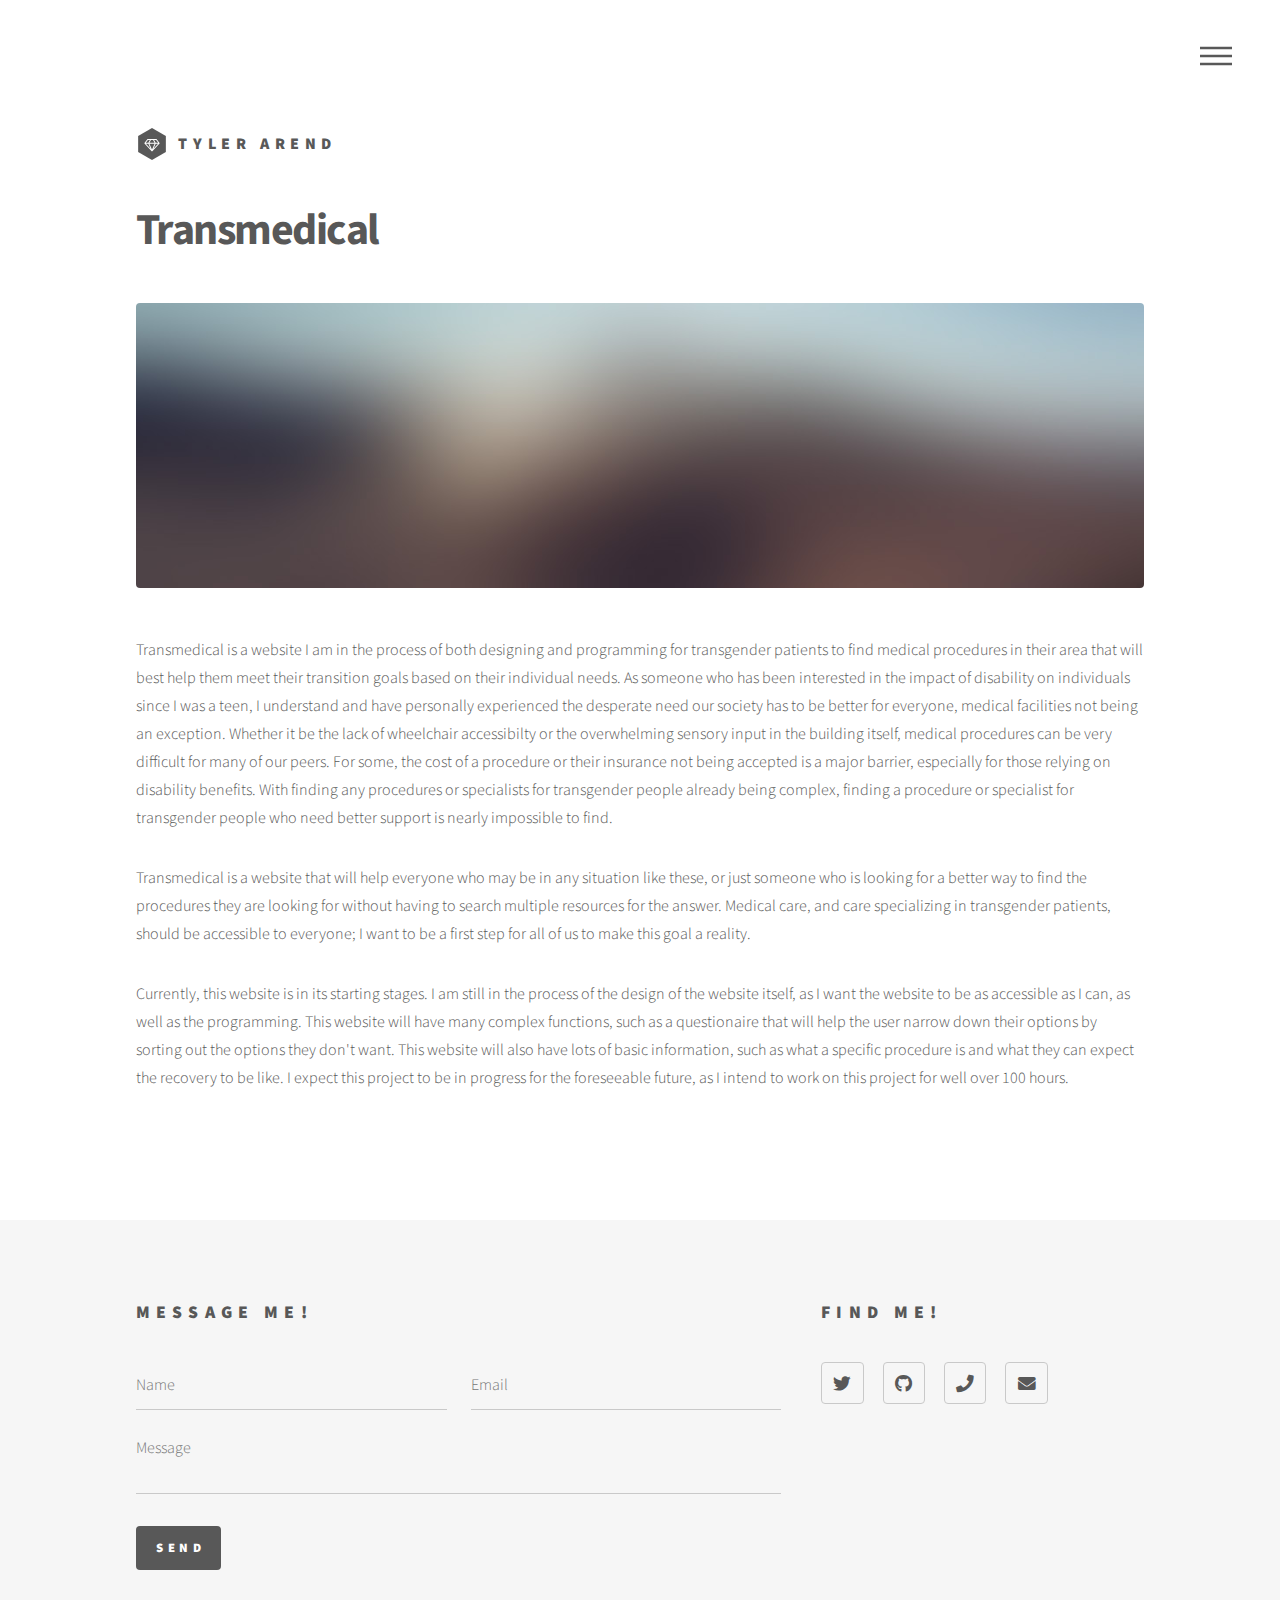
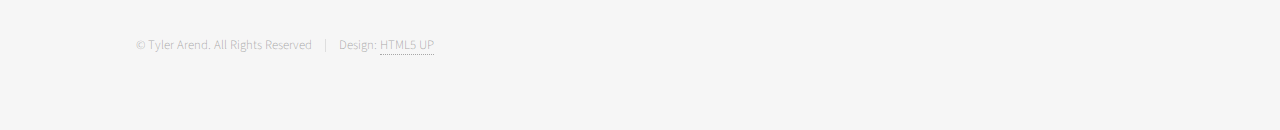
<file: transmedical.html>
<!DOCTYPE HTML>
<!--
	Phantom by HTML5 UP
	html5up.net | @ajlkn
	Free for personal and commercial use under the CCA 3.0 license (html5up.net/license)
-->
<html>
	<head>
		<title>Transmedical</title>
		<meta charset="utf-8" />
		<meta name="viewport" content="width=device-width, initial-scale=1, user-scalable=no" />
		<link rel="stylesheet" href="assets/css/main.css" />
		<noscript><link rel="stylesheet" href="assets/css/noscript.css" /></noscript>
	</head>
	<body class="is-preload">
		<!-- Wrapper -->
			<div id="wrapper">

				<!-- Header -->
					<header id="header">
						<div class="inner">

							<!-- Logo -->
								<a href="index.html" class="logo">
									<span class="symbol"><img src="images/logo.svg" alt="" /></span><span class="title">Tyler Arend</span>
								</a>

							<!-- Nav -->
								<nav>
									<ul>
										<li><a href="#menu">Menu</a></li>
									</ul>
								</nav>

						</div>
					</header>

				<!-- Menu -->
				<nav id="menu">
					<h2>Menu</h2>
					<ul>
						<li><a href="index.html">Home</a></li>
						<li><a href="transmedical.html">Transmedical</a></li>
						<li><a href="stricken.html">Stricken</a></li>
						<li><a href="x">Consequat dolor</a></li>
					</ul>
				</nav>

				<!-- Main -->
					<div id="main">
						<div class="inner">
							<h1>Transmedical</h1>
							<span class="image main"><img src="images/pic13.jpg" alt=""></span>
							<p>Transmedical is a website I am in the process of both designing and programming for transgender patients to find medical procedures in their area that will best help them meet their transition goals based on their individual needs. As someone who has been interested in the impact of disability on individuals since I was a teen, I understand and have personally experienced the desperate need our society has to be better for everyone, medical facilities not being an exception. Whether it be the lack of wheelchair accessibilty or the overwhelming sensory input in the building itself, medical procedures can be very difficult for many of our peers. For some, the cost of a procedure or their insurance not being accepted is a major barrier, especially for those relying on disability benefits. With finding any procedures or specialists for transgender people already being complex, finding a procedure or specialist for transgender people who need better support is nearly impossible to find.</p>

							<p>Transmedical is a website that will help everyone who may be in any situation like these, or just someone who is looking for a better way to find the procedures they are looking for without having to search multiple resources for the answer. Medical care, and care specializing in transgender patients, should be accessible to everyone; I want to be a first step for all of us to make this goal a reality.</p>

							<p>Currently, this website is in its starting stages. I am still in the process of the design of the website itself, as I want the website to be as accessible as I can, as well as the programming. This website will have many complex functions, such as a questionaire that will help the user narrow down their options by sorting out the options they don't want. This website will also have lots of basic information, such as what a specific procedure is and what they can expect the recovery to be like. I expect this project to be in progress for the foreseeable future, as I intend to work on this project for well over 100 hours.</p>
						</div>
					</div>

				<!-- Footer -->
				<footer id="footer">
					<div class="inner">
						<section>
							<h2>Message Me!</h2>
							<form method="post" action="#">
								<div class="fields">
									<div class="field half">
										<input type="text" name="name" id="name" placeholder="Name" />
									</div>
									<div class="field half">
										<input type="email" name="email" id="email" placeholder="Email" />
									</div>
									<div class="field">
										<textarea name="message" id="message" placeholder="Message"></textarea>
									</div>
								</div>
								<ul class="actions">
									<li><input type="submit" value="Send" class="primary" /></li>
								</ul>
							</form>
						</section>
						<section>
							<h2>Find Me!</h2>
							<ul class="icons">
								<li><a href="#" class="icon brands style2 fa-twitter"><span class="label">Twitter</span></a></li>
								<li><a href="#" class="icon brands style2 fa-github"><span class="label">GitHub</span></a></li>
								<li><a href="#" class="icon solid style2 fa-phone"><span class="label">Phone</span></a></li>
								<li><a href="#" class="icon solid style2 fa-envelope"><span class="label">Email</span></a></li>
							</ul>
						</section>
						<ul class="copyright">
							<li>&copy; Tyler Arend. All Rights Reserved</li><li>Design: <a href="http://html5up.net">HTML5 UP</a></li>
						</ul>
					</div>
				</footer>

			</div>

		<!-- Scripts -->
			<script src="assets/js/jquery.min.js"></script>
			<script src="assets/js/browser.min.js"></script>
			<script src="assets/js/breakpoints.min.js"></script>
			<script src="assets/js/util.js"></script>
			<script src="assets/js/main.js"></script>

	</body>
</html>
</file>
<file: assets/css/noscript.css>
/*
	Phantom by HTML5 UP
	html5up.net | @ajlkn
	Free for personal and commercial use under the CCA 3.0 license (html5up.net/license)
*/

/* Tiles */

	body.is-preload .tiles article {
		-moz-transform: none;
		-webkit-transform: none;
		-ms-transform: none;
		transform: none;
		opacity: 1;
	}
</file>
<file: assets/css/main.css>
@import url(fontawesome-all.min.css);
@import url("https://fonts.googleapis.com/css?family=Source+Sans+Pro:300,700,900");

/*
	Phantom by HTML5 UP
	html5up.net | @ajlkn
	Free for personal and commercial use under the CCA 3.0 license (html5up.net/license)
*/

html, body, div, span, applet, object,
iframe, h1, h2, h3, h4, h5, h6, p, blockquote,
pre, a, abbr, acronym, address, big, cite,
code, del, dfn, em, img, ins, kbd, q, s, samp,
small, strike, strong, sub, sup, tt, var, b,
u, i, center, dl, dt, dd, ol, ul, li, fieldset,
form, label, legend, table, caption, tbody,
tfoot, thead, tr, th, td, article, aside,
canvas, details, embed, figure, figcaption,
footer, header, hgroup, menu, nav, output, ruby,
section, summary, time, mark, audio, video {
	margin: 0;
	padding: 0;
	border: 0;
	font-size: 100%;
	font: inherit;
	vertical-align: baseline;}

article, aside, details, figcaption, figure,
footer, header, hgroup, menu, nav, section {
	display: block;}

body {
	line-height: 1;
}

ol, ul {
	list-style: none;
}

blockquote, q {
	quotes: none;
}

	blockquote:before, blockquote:after, q:before, q:after {
		content: '';
		content: none;
	}

table {
	border-collapse: collapse;
	border-spacing: 0;
}

body {
	-webkit-text-size-adjust: none;
}

mark {
	background-color: transparent;
	color: inherit;
}

input::-moz-focus-inner {
	border: 0;
	padding: 0;
}

input, select, textarea {
	-moz-appearance: none;
	-webkit-appearance: none;
	-ms-appearance: none;
	appearance: none;
}

/* Basic */

	@-ms-viewport {
		width: device-width;
	}

	body {
		-ms-overflow-style: scrollbar;
	}

	@media screen and (max-width: 480px) {

		html, body {
			min-width: 320px;
		}

	}

	html {
		box-sizing: border-box;
	}

	*, *:before, *:after {
		box-sizing: inherit;
	}

	body {
		background: #ffffff;
	}

		body.is-preload *, body.is-preload *:before, body.is-preload *:after {
			-moz-animation: none !important;
			-webkit-animation: none !important;
			-ms-animation: none !important;
			animation: none !important;
			-moz-transition: none !important;
			-webkit-transition: none !important;
			-ms-transition: none !important;
			transition: none !important;
		}

/* Type */

	body, input, select, textarea {
		color: #585858;
		font-family: "Source Sans Pro", Helvetica, sans-serif;
		font-size: 16pt;
		font-weight: 300;
		line-height: 1.75;
	}

		@media screen and (max-width: 1680px) {

			body, input, select, textarea {
				font-size: 14pt;
			}

		}

		@media screen and (max-width: 1280px) {

			body, input, select, textarea {
				font-size: 12pt;
			}

		}

	a {
		-moz-transition: border-bottom-color 0.2s ease, color 0.2s ease;
		-webkit-transition: border-bottom-color 0.2s ease, color 0.2s ease;
		-ms-transition: border-bottom-color 0.2s ease, color 0.2s ease;
		transition: border-bottom-color 0.2s ease, color 0.2s ease;
		text-decoration: none;
		color: #585858;
		border-bottom: dotted 1px rgba(88, 88, 88, 0.5);
	}

		a:hover {
			border-bottom-color: transparent;
			color: #f2849e !important;
		}

	strong, b {
		font-weight: 900;
	}

	em, i {
		font-style: italic;
	}

	p {
		margin: 0 0 2em 0;
	}

	h1 {
		font-size: 2.75em;
		font-weight: 700;
		line-height: 1.3;
		margin: 0 0 1em 0;
		letter-spacing: -0.035em;
	}

		h1 a {
			color: inherit;
		}

		@media screen and (max-width: 736px) {

			h1 {
				font-size: 2em;
				margin: 0 0 1em 0;
			}

		}

		@media screen and (max-width: 360px) {

			h1 {
				font-size: 1.75em;
			}

		}

	h2, h3, h4, h5, h6 {
		font-weight: 900;
		line-height: 1.5;
		margin: 0 0 2em 0;
		text-transform: uppercase;
		letter-spacing: 0.35em;
	}

		h2 a, h3 a, h4 a, h5 a, h6 a {
			color: inherit;
		}

	h2 {
		font-size: 1.1em;
	}

	h3 {
		font-size: 1em;
	}

	h4 {
		font-size: 0.8em;
	}

	h5 {
		font-size: 0.8em;
	}

	h6 {
		font-size: 0.8em;
	}

	@media screen and (max-width: 980px) {

		h1 br, h2 br, h3 br, h4 br, h5 br, h6 br {
			display: none;
		}

	}

	@media screen and (max-width: 736px) {

		h2 {
			font-size: 1em;
		}

		h3 {
			font-size: 0.8em;
		}

	}

	sub {
		font-size: 0.8em;
		position: relative;
		top: 0.5em;
	}

	sup {
		font-size: 0.8em;
		position: relative;
		top: -0.5em;
	}

	blockquote {
		border-left: solid 4px #c9c9c9;
		font-style: italic;
		margin: 0 0 2em 0;
		padding: 0.5em 0 0.5em 2em;
	}

	code {
		background: rgba(144, 144, 144, 0.075);
		border-radius: 4px;
		border: solid 1px #c9c9c9;
		font-family: "Courier New", monospace;
		font-size: 0.9em;
		margin: 0 0.25em;
		padding: 0.25em 0.65em;
	}

	pre {
		-webkit-overflow-scrolling: touch;
		font-family: "Courier New", monospace;
		font-size: 0.9em;
		margin: 0 0 2em 0;
	}

		pre code {
			display: block;
			line-height: 1.75;
			padding: 1em 1.5em;
			overflow-x: auto;
		}

	hr {
		border: 0;
		border-bottom: solid 1px #c9c9c9;
		margin: 2em 0;
	}

		hr.major {
			margin: 3em 0;
		}

	.align-left {
		text-align: left;
	}

	.align-center {
		text-align: center;
	}

	.align-right {
		text-align: right;
	}

/* Row */

	.row {
		display: flex;
		flex-wrap: wrap;
		box-sizing: border-box;
		align-items: stretch;
	}

		.row > * {
			box-sizing: border-box;
		}

		.row.gtr-uniform > * > :last-child {
			margin-bottom: 0;
		}

		.row.aln-left {
			justify-content: flex-start;
		}

		.row.aln-center {
			justify-content: center;
		}

		.row.aln-right {
			justify-content: flex-end;
		}

		.row.aln-top {
			align-items: flex-start;
		}

		.row.aln-middle {
			align-items: center;
		}

		.row.aln-bottom {
			align-items: flex-end;
		}

		.row > .imp {
			order: -1;
		}

		.row > .col-1 {
			width: 8.33333%;
		}

		.row > .off-1 {
			margin-left: 8.33333%;
		}

		.row > .col-2 {
			width: 16.66667%;
		}

		.row > .off-2 {
			margin-left: 16.66667%;
		}

		.row > .col-3 {
			width: 25%;
		}

		.row > .off-3 {
			margin-left: 25%;
		}

		.row > .col-4 {
			width: 33.33333%;
		}

		.row > .off-4 {
			margin-left: 33.33333%;
		}

		.row > .col-5 {
			width: 41.66667%;
		}

		.row > .off-5 {
			margin-left: 41.66667%;
		}

		.row > .col-6 {
			width: 50%;
		}

		.row > .off-6 {
			margin-left: 50%;
		}

		.row > .col-7 {
			width: 58.33333%;
		}

		.row > .off-7 {
			margin-left: 58.33333%;
		}

		.row > .col-8 {
			width: 66.66667%;
		}

		.row > .off-8 {
			margin-left: 66.66667%;
		}

		.row > .col-9 {
			width: 75%;
		}

		.row > .off-9 {
			margin-left: 75%;
		}

		.row > .col-10 {
			width: 83.33333%;
		}

		.row > .off-10 {
			margin-left: 83.33333%;
		}

		.row > .col-11 {
			width: 91.66667%;
		}

		.row > .off-11 {
			margin-left: 91.66667%;
		}

		.row > .col-12 {
			width: 100%;
		}

		.row > .off-12 {
			margin-left: 100%;
		}

		.row.gtr-0 {
			margin-top: 0;
			margin-left: 0em;
		}

			.row.gtr-0 > * {
				padding: 0 0 0 0em;
			}

			.row.gtr-0.gtr-uniform {
				margin-top: 0em;
			}

				.row.gtr-0.gtr-uniform > * {
					padding-top: 0em;
				}

		.row.gtr-25 {
			margin-top: 0;
			margin-left: -0.5em;
		}

			.row.gtr-25 > * {
				padding: 0 0 0 0.5em;
			}

			.row.gtr-25.gtr-uniform {
				margin-top: -0.5em;
			}

				.row.gtr-25.gtr-uniform > * {
					padding-top: 0.5em;
				}

		.row.gtr-50 {
			margin-top: 0;
			margin-left: -1em;
		}

			.row.gtr-50 > * {
				padding: 0 0 0 1em;
			}

			.row.gtr-50.gtr-uniform {
				margin-top: -1em;
			}

				.row.gtr-50.gtr-uniform > * {
					padding-top: 1em;
				}

		.row {
			margin-top: 0;
			margin-left: -2em;
		}

			.row > * {
				padding: 0 0 0 2em;
			}

			.row.gtr-uniform {
				margin-top: -2em;
			}

				.row.gtr-uniform > * {
					padding-top: 2em;
				}

		.row.gtr-150 {
			margin-top: 0;
			margin-left: -3em;
		}

			.row.gtr-150 > * {
				padding: 0 0 0 3em;
			}

			.row.gtr-150.gtr-uniform {
				margin-top: -3em;
			}

				.row.gtr-150.gtr-uniform > * {
					padding-top: 3em;
				}

		.row.gtr-200 {
			margin-top: 0;
			margin-left: -4em;
		}

			.row.gtr-200 > * {
				padding: 0 0 0 4em;
			}

			.row.gtr-200.gtr-uniform {
				margin-top: -4em;
			}

				.row.gtr-200.gtr-uniform > * {
					padding-top: 4em;
				}

		@media screen and (max-width: 1680px) {

			.row {
				display: flex;
				flex-wrap: wrap;
				box-sizing: border-box;
				align-items: stretch;
			}

				.row > * {
					box-sizing: border-box;
				}

				.row.gtr-uniform > * > :last-child {
					margin-bottom: 0;
				}

				.row.aln-left {
					justify-content: flex-start;
				}

				.row.aln-center {
					justify-content: center;
				}

				.row.aln-right {
					justify-content: flex-end;
				}

				.row.aln-top {
					align-items: flex-start;
				}

				.row.aln-middle {
					align-items: center;
				}

				.row.aln-bottom {
					align-items: flex-end;
				}

				.row > .imp-xlarge {
					order: -1;
				}

				.row > .col-1-xlarge {
					width: 8.33333%;
				}

				.row > .off-1-xlarge {
					margin-left: 8.33333%;
				}

				.row > .col-2-xlarge {
					width: 16.66667%;
				}

				.row > .off-2-xlarge {
					margin-left: 16.66667%;
				}

				.row > .col-3-xlarge {
					width: 25%;
				}

				.row > .off-3-xlarge {
					margin-left: 25%;
				}

				.row > .col-4-xlarge {
					width: 33.33333%;
				}

				.row > .off-4-xlarge {
					margin-left: 33.33333%;
				}

				.row > .col-5-xlarge {
					width: 41.66667%;
				}

				.row > .off-5-xlarge {
					margin-left: 41.66667%;
				}

				.row > .col-6-xlarge {
					width: 50%;
				}

				.row > .off-6-xlarge {
					margin-left: 50%;
				}

				.row > .col-7-xlarge {
					width: 58.33333%;
				}

				.row > .off-7-xlarge {
					margin-left: 58.33333%;
				}

				.row > .col-8-xlarge {
					width: 66.66667%;
				}

				.row > .off-8-xlarge {
					margin-left: 66.66667%;
				}

				.row > .col-9-xlarge {
					width: 75%;
				}

				.row > .off-9-xlarge {
					margin-left: 75%;
				}

				.row > .col-10-xlarge {
					width: 83.33333%;
				}

				.row > .off-10-xlarge {
					margin-left: 83.33333%;
				}

				.row > .col-11-xlarge {
					width: 91.66667%;
				}

				.row > .off-11-xlarge {
					margin-left: 91.66667%;
				}

				.row > .col-12-xlarge {
					width: 100%;
				}

				.row > .off-12-xlarge {
					margin-left: 100%;
				}

				.row.gtr-0 {
					margin-top: 0;
					margin-left: 0em;
				}

					.row.gtr-0 > * {
						padding: 0 0 0 0em;
					}

					.row.gtr-0.gtr-uniform {
						margin-top: 0em;
					}

						.row.gtr-0.gtr-uniform > * {
							padding-top: 0em;
						}

				.row.gtr-25 {
					margin-top: 0;
					margin-left: -0.5em;
				}

					.row.gtr-25 > * {
						padding: 0 0 0 0.5em;
					}

					.row.gtr-25.gtr-uniform {
						margin-top: -0.5em;
					}

						.row.gtr-25.gtr-uniform > * {
							padding-top: 0.5em;
						}

				.row.gtr-50 {
					margin-top: 0;
					margin-left: -1em;
				}

					.row.gtr-50 > * {
						padding: 0 0 0 1em;
					}

					.row.gtr-50.gtr-uniform {
						margin-top: -1em;
					}

						.row.gtr-50.gtr-uniform > * {
							padding-top: 1em;
						}

				.row {
					margin-top: 0;
					margin-left: -2em;
				}

					.row > * {
						padding: 0 0 0 2em;
					}

					.row.gtr-uniform {
						margin-top: -2em;
					}

						.row.gtr-uniform > * {
							padding-top: 2em;
						}

				.row.gtr-150 {
					margin-top: 0;
					margin-left: -3em;
				}

					.row.gtr-150 > * {
						padding: 0 0 0 3em;
					}

					.row.gtr-150.gtr-uniform {
						margin-top: -3em;
					}

						.row.gtr-150.gtr-uniform > * {
							padding-top: 3em;
						}

				.row.gtr-200 {
					margin-top: 0;
					margin-left: -4em;
				}

					.row.gtr-200 > * {
						padding: 0 0 0 4em;
					}

					.row.gtr-200.gtr-uniform {
						margin-top: -4em;
					}

						.row.gtr-200.gtr-uniform > * {
							padding-top: 4em;
						}

		}

		@media screen and (max-width: 1280px) {

			.row {
				display: flex;
				flex-wrap: wrap;
				box-sizing: border-box;
				align-items: stretch;
			}

				.row > * {
					box-sizing: border-box;
				}

				.row.gtr-uniform > * > :last-child {
					margin-bottom: 0;
				}

				.row.aln-left {
					justify-content: flex-start;
				}

				.row.aln-center {
					justify-content: center;
				}

				.row.aln-right {
					justify-content: flex-end;
				}

				.row.aln-top {
					align-items: flex-start;
				}

				.row.aln-middle {
					align-items: center;
				}

				.row.aln-bottom {
					align-items: flex-end;
				}

				.row > .imp-large {
					order: -1;
				}

				.row > .col-1-large {
					width: 8.33333%;
				}

				.row > .off-1-large {
					margin-left: 8.33333%;
				}

				.row > .col-2-large {
					width: 16.66667%;
				}

				.row > .off-2-large {
					margin-left: 16.66667%;
				}

				.row > .col-3-large {
					width: 25%;
				}

				.row > .off-3-large {
					margin-left: 25%;
				}

				.row > .col-4-large {
					width: 33.33333%;
				}

				.row > .off-4-large {
					margin-left: 33.33333%;
				}

				.row > .col-5-large {
					width: 41.66667%;
				}

				.row > .off-5-large {
					margin-left: 41.66667%;
				}

				.row > .col-6-large {
					width: 50%;
				}

				.row > .off-6-large {
					margin-left: 50%;
				}

				.row > .col-7-large {
					width: 58.33333%;
				}

				.row > .off-7-large {
					margin-left: 58.33333%;
				}

				.row > .col-8-large {
					width: 66.66667%;
				}

				.row > .off-8-large {
					margin-left: 66.66667%;
				}

				.row > .col-9-large {
					width: 75%;
				}

				.row > .off-9-large {
					margin-left: 75%;
				}

				.row > .col-10-large {
					width: 83.33333%;
				}

				.row > .off-10-large {
					margin-left: 83.33333%;
				}

				.row > .col-11-large {
					width: 91.66667%;
				}

				.row > .off-11-large {
					margin-left: 91.66667%;
				}

				.row > .col-12-large {
					width: 100%;
				}

				.row > .off-12-large {
					margin-left: 100%;
				}

				.row.gtr-0 {
					margin-top: 0;
					margin-left: 0em;
				}

					.row.gtr-0 > * {
						padding: 0 0 0 0em;
					}

					.row.gtr-0.gtr-uniform {
						margin-top: 0em;
					}

						.row.gtr-0.gtr-uniform > * {
							padding-top: 0em;
						}

				.row.gtr-25 {
					margin-top: 0;
					margin-left: -0.5em;
				}

					.row.gtr-25 > * {
						padding: 0 0 0 0.5em;
					}

					.row.gtr-25.gtr-uniform {
						margin-top: -0.5em;
					}

						.row.gtr-25.gtr-uniform > * {
							padding-top: 0.5em;
						}

				.row.gtr-50 {
					margin-top: 0;
					margin-left: -1em;
				}

					.row.gtr-50 > * {
						padding: 0 0 0 1em;
					}

					.row.gtr-50.gtr-uniform {
						margin-top: -1em;
					}

						.row.gtr-50.gtr-uniform > * {
							padding-top: 1em;
						}

				.row {
					margin-top: 0;
					margin-left: -2em;
				}

					.row > * {
						padding: 0 0 0 2em;
					}

					.row.gtr-uniform {
						margin-top: -2em;
					}

						.row.gtr-uniform > * {
							padding-top: 2em;
						}

				.row.gtr-150 {
					margin-top: 0;
					margin-left: -3em;
				}

					.row.gtr-150 > * {
						padding: 0 0 0 3em;
					}

					.row.gtr-150.gtr-uniform {
						margin-top: -3em;
					}

						.row.gtr-150.gtr-uniform > * {
							padding-top: 3em;
						}

				.row.gtr-200 {
					margin-top: 0;
					margin-left: -4em;
				}

					.row.gtr-200 > * {
						padding: 0 0 0 4em;
					}

					.row.gtr-200.gtr-uniform {
						margin-top: -4em;
					}

						.row.gtr-200.gtr-uniform > * {
							padding-top: 4em;
						}

		}

		@media screen and (max-width: 980px) {

			.row {
				display: flex;
				flex-wrap: wrap;
				box-sizing: border-box;
				align-items: stretch;
			}

				.row > * {
					box-sizing: border-box;
				}

				.row.gtr-uniform > * > :last-child {
					margin-bottom: 0;
				}

				.row.aln-left {
					justify-content: flex-start;
				}

				.row.aln-center {
					justify-content: center;
				}

				.row.aln-right {
					justify-content: flex-end;
				}

				.row.aln-top {
					align-items: flex-start;
				}

				.row.aln-middle {
					align-items: center;
				}

				.row.aln-bottom {
					align-items: flex-end;
				}

				.row > .imp-medium {
					order: -1;
				}

				.row > .col-1-medium {
					width: 8.33333%;
				}

				.row > .off-1-medium {
					margin-left: 8.33333%;
				}

				.row > .col-2-medium {
					width: 16.66667%;
				}

				.row > .off-2-medium {
					margin-left: 16.66667%;
				}

				.row > .col-3-medium {
					width: 25%;
				}

				.row > .off-3-medium {
					margin-left: 25%;
				}

				.row > .col-4-medium {
					width: 33.33333%;
				}

				.row > .off-4-medium {
					margin-left: 33.33333%;
				}

				.row > .col-5-medium {
					width: 41.66667%;
				}

				.row > .off-5-medium {
					margin-left: 41.66667%;
				}

				.row > .col-6-medium {
					width: 50%;
				}

				.row > .off-6-medium {
					margin-left: 50%;
				}

				.row > .col-7-medium {
					width: 58.33333%;
				}

				.row > .off-7-medium {
					margin-left: 58.33333%;
				}

				.row > .col-8-medium {
					width: 66.66667%;
				}

				.row > .off-8-medium {
					margin-left: 66.66667%;
				}

				.row > .col-9-medium {
					width: 75%;
				}

				.row > .off-9-medium {
					margin-left: 75%;
				}

				.row > .col-10-medium {
					width: 83.33333%;
				}

				.row > .off-10-medium {
					margin-left: 83.33333%;
				}

				.row > .col-11-medium {
					width: 91.66667%;
				}

				.row > .off-11-medium {
					margin-left: 91.66667%;
				}

				.row > .col-12-medium {
					width: 100%;
				}

				.row > .off-12-medium {
					margin-left: 100%;
				}

				.row.gtr-0 {
					margin-top: 0;
					margin-left: 0em;
				}

					.row.gtr-0 > * {
						padding: 0 0 0 0em;
					}

					.row.gtr-0.gtr-uniform {
						margin-top: 0em;
					}

						.row.gtr-0.gtr-uniform > * {
							padding-top: 0em;
						}

				.row.gtr-25 {
					margin-top: 0;
					margin-left: -0.375em;
				}

					.row.gtr-25 > * {
						padding: 0 0 0 0.375em;
					}

					.row.gtr-25.gtr-uniform {
						margin-top: -0.375em;
					}

						.row.gtr-25.gtr-uniform > * {
							padding-top: 0.375em;
						}

				.row.gtr-50 {
					margin-top: 0;
					margin-left: -0.75em;
				}

					.row.gtr-50 > * {
						padding: 0 0 0 0.75em;
					}

					.row.gtr-50.gtr-uniform {
						margin-top: -0.75em;
					}

						.row.gtr-50.gtr-uniform > * {
							padding-top: 0.75em;
						}

				.row {
					margin-top: 0;
					margin-left: -1.5em;
				}

					.row > * {
						padding: 0 0 0 1.5em;
					}

					.row.gtr-uniform {
						margin-top: -1.5em;
					}

						.row.gtr-uniform > * {
							padding-top: 1.5em;
						}

				.row.gtr-150 {
					margin-top: 0;
					margin-left: -2.25em;
				}

					.row.gtr-150 > * {
						padding: 0 0 0 2.25em;
					}

					.row.gtr-150.gtr-uniform {
						margin-top: -2.25em;
					}

						.row.gtr-150.gtr-uniform > * {
							padding-top: 2.25em;
						}

				.row.gtr-200 {
					margin-top: 0;
					margin-left: -3em;
				}

					.row.gtr-200 > * {
						padding: 0 0 0 3em;
					}

					.row.gtr-200.gtr-uniform {
						margin-top: -3em;
					}

						.row.gtr-200.gtr-uniform > * {
							padding-top: 3em;
						}

		}

		@media screen and (max-width: 736px) {

			.row {
				display: flex;
				flex-wrap: wrap;
				box-sizing: border-box;
				align-items: stretch;
			}

				.row > * {
					box-sizing: border-box;
				}

				.row.gtr-uniform > * > :last-child {
					margin-bottom: 0;
				}

				.row.aln-left {
					justify-content: flex-start;
				}

				.row.aln-center {
					justify-content: center;
				}

				.row.aln-right {
					justify-content: flex-end;
				}

				.row.aln-top {
					align-items: flex-start;
				}

				.row.aln-middle {
					align-items: center;
				}

				.row.aln-bottom {
					align-items: flex-end;
				}

				.row > .imp-small {
					order: -1;
				}

				.row > .col-1-small {
					width: 8.33333%;
				}

				.row > .off-1-small {
					margin-left: 8.33333%;
				}

				.row > .col-2-small {
					width: 16.66667%;
				}

				.row > .off-2-small {
					margin-left: 16.66667%;
				}

				.row > .col-3-small {
					width: 25%;
				}

				.row > .off-3-small {
					margin-left: 25%;
				}

				.row > .col-4-small {
					width: 33.33333%;
				}

				.row > .off-4-small {
					margin-left: 33.33333%;
				}

				.row > .col-5-small {
					width: 41.66667%;
				}

				.row > .off-5-small {
					margin-left: 41.66667%;
				}

				.row > .col-6-small {
					width: 50%;
				}

				.row > .off-6-small {
					margin-left: 50%;
				}

				.row > .col-7-small {
					width: 58.33333%;
				}

				.row > .off-7-small {
					margin-left: 58.33333%;
				}

				.row > .col-8-small {
					width: 66.66667%;
				}

				.row > .off-8-small {
					margin-left: 66.66667%;
				}

				.row > .col-9-small {
					width: 75%;
				}

				.row > .off-9-small {
					margin-left: 75%;
				}

				.row > .col-10-small {
					width: 83.33333%;
				}

				.row > .off-10-small {
					margin-left: 83.33333%;
				}

				.row > .col-11-small {
					width: 91.66667%;
				}

				.row > .off-11-small {
					margin-left: 91.66667%;
				}

				.row > .col-12-small {
					width: 100%;
				}

				.row > .off-12-small {
					margin-left: 100%;
				}

				.row.gtr-0 {
					margin-top: 0;
					margin-left: 0em;
				}

					.row.gtr-0 > * {
						padding: 0 0 0 0em;
					}

					.row.gtr-0.gtr-uniform {
						margin-top: 0em;
					}

						.row.gtr-0.gtr-uniform > * {
							padding-top: 0em;
						}

				.row.gtr-25 {
					margin-top: 0;
					margin-left: -0.25em;
				}

					.row.gtr-25 > * {
						padding: 0 0 0 0.25em;
					}

					.row.gtr-25.gtr-uniform {
						margin-top: -0.25em;
					}

						.row.gtr-25.gtr-uniform > * {
							padding-top: 0.25em;
						}

				.row.gtr-50 {
					margin-top: 0;
					margin-left: -0.5em;
				}

					.row.gtr-50 > * {
						padding: 0 0 0 0.5em;
					}

					.row.gtr-50.gtr-uniform {
						margin-top: -0.5em;
					}

						.row.gtr-50.gtr-uniform > * {
							padding-top: 0.5em;
						}

				.row {
					margin-top: 0;
					margin-left: -1em;
				}

					.row > * {
						padding: 0 0 0 1em;
					}

					.row.gtr-uniform {
						margin-top: -1em;
					}

						.row.gtr-uniform > * {
							padding-top: 1em;
						}

				.row.gtr-150 {
					margin-top: 0;
					margin-left: -1.5em;
				}

					.row.gtr-150 > * {
						padding: 0 0 0 1.5em;
					}

					.row.gtr-150.gtr-uniform {
						margin-top: -1.5em;
					}

						.row.gtr-150.gtr-uniform > * {
							padding-top: 1.5em;
						}

				.row.gtr-200 {
					margin-top: 0;
					margin-left: -2em;
				}

					.row.gtr-200 > * {
						padding: 0 0 0 2em;
					}

					.row.gtr-200.gtr-uniform {
						margin-top: -2em;
					}

						.row.gtr-200.gtr-uniform > * {
							padding-top: 2em;
						}

		}

		@media screen and (max-width: 480px) {

			.row {
				display: flex;
				flex-wrap: wrap;
				box-sizing: border-box;
				align-items: stretch;
			}

				.row > * {
					box-sizing: border-box;
				}

				.row.gtr-uniform > * > :last-child {
					margin-bottom: 0;
				}

				.row.aln-left {
					justify-content: flex-start;
				}

				.row.aln-center {
					justify-content: center;
				}

				.row.aln-right {
					justify-content: flex-end;
				}

				.row.aln-top {
					align-items: flex-start;
				}

				.row.aln-middle {
					align-items: center;
				}

				.row.aln-bottom {
					align-items: flex-end;
				}

				.row > .imp-xsmall {
					order: -1;
				}

				.row > .col-1-xsmall {
					width: 8.33333%;
				}

				.row > .off-1-xsmall {
					margin-left: 8.33333%;
				}

				.row > .col-2-xsmall {
					width: 16.66667%;
				}

				.row > .off-2-xsmall {
					margin-left: 16.66667%;
				}

				.row > .col-3-xsmall {
					width: 25%;
				}

				.row > .off-3-xsmall {
					margin-left: 25%;
				}

				.row > .col-4-xsmall {
					width: 33.33333%;
				}

				.row > .off-4-xsmall {
					margin-left: 33.33333%;
				}

				.row > .col-5-xsmall {
					width: 41.66667%;
				}

				.row > .off-5-xsmall {
					margin-left: 41.66667%;
				}

				.row > .col-6-xsmall {
					width: 50%;
				}

				.row > .off-6-xsmall {
					margin-left: 50%;
				}

				.row > .col-7-xsmall {
					width: 58.33333%;
				}

				.row > .off-7-xsmall {
					margin-left: 58.33333%;
				}

				.row > .col-8-xsmall {
					width: 66.66667%;
				}

				.row > .off-8-xsmall {
					margin-left: 66.66667%;
				}

				.row > .col-9-xsmall {
					width: 75%;
				}

				.row > .off-9-xsmall {
					margin-left: 75%;
				}

				.row > .col-10-xsmall {
					width: 83.33333%;
				}

				.row > .off-10-xsmall {
					margin-left: 83.33333%;
				}

				.row > .col-11-xsmall {
					width: 91.66667%;
				}

				.row > .off-11-xsmall {
					margin-left: 91.66667%;
				}

				.row > .col-12-xsmall {
					width: 100%;
				}

				.row > .off-12-xsmall {
					margin-left: 100%;
				}

				.row.gtr-0 {
					margin-top: 0;
					margin-left: 0em;
				}

					.row.gtr-0 > * {
						padding: 0 0 0 0em;
					}

					.row.gtr-0.gtr-uniform {
						margin-top: 0em;
					}

						.row.gtr-0.gtr-uniform > * {
							padding-top: 0em;
						}

				.row.gtr-25 {
					margin-top: 0;
					margin-left: -0.25em;
				}

					.row.gtr-25 > * {
						padding: 0 0 0 0.25em;
					}

					.row.gtr-25.gtr-uniform {
						margin-top: -0.25em;
					}

						.row.gtr-25.gtr-uniform > * {
							padding-top: 0.25em;
						}

				.row.gtr-50 {
					margin-top: 0;
					margin-left: -0.5em;
				}

					.row.gtr-50 > * {
						padding: 0 0 0 0.5em;
					}

					.row.gtr-50.gtr-uniform {
						margin-top: -0.5em;
					}

						.row.gtr-50.gtr-uniform > * {
							padding-top: 0.5em;
						}

				.row {
					margin-top: 0;
					margin-left: -1em;
				}

					.row > * {
						padding: 0 0 0 1em;
					}

					.row.gtr-uniform {
						margin-top: -1em;
					}

						.row.gtr-uniform > * {
							padding-top: 1em;
						}

				.row.gtr-150 {
					margin-top: 0;
					margin-left: -1.5em;
				}

					.row.gtr-150 > * {
						padding: 0 0 0 1.5em;
					}

					.row.gtr-150.gtr-uniform {
						margin-top: -1.5em;
					}

						.row.gtr-150.gtr-uniform > * {
							padding-top: 1.5em;
						}

				.row.gtr-200 {
					margin-top: 0;
					margin-left: -2em;
				}

					.row.gtr-200 > * {
						padding: 0 0 0 2em;
					}

					.row.gtr-200.gtr-uniform {
						margin-top: -2em;
					}

						.row.gtr-200.gtr-uniform > * {
							padding-top: 2em;
						}

		}

/* Section/Article */

	section.special, article.special {
		text-align: center;
	}

	header p {
		margin-top: -1em;
	}

	@media screen and (max-width: 736px) {

		header p {
			margin-top: 0;
		}

	}

/* Icon */

	.icon {
		text-decoration: none;
		border-bottom: none;
		position: relative;
	}

		.icon:before {
			-moz-osx-font-smoothing: grayscale;
			-webkit-font-smoothing: antialiased;
			display: inline-block;
			font-style: normal;
			font-variant: normal;
			text-rendering: auto;
			line-height: 1;
			text-transform: none !important;
			font-family: 'Font Awesome 5 Free';
			font-weight: 400;
		}

		.icon > .label {
			display: none;
		}

		.icon:before {
			line-height: inherit;
		}

		.icon.solid:before {
			font-weight: 900;
		}

		.icon.brands:before {
			font-family: 'Font Awesome 5 Brands';
		}

		.icon.style2 {
			-moz-transition: background-color 0.2s ease-in-out, color 0.2s ease-in-out, border-color 0.2s ease-in-out;
			-webkit-transition: background-color 0.2s ease-in-out, color 0.2s ease-in-out, border-color 0.2s ease-in-out;
			-ms-transition: background-color 0.2s ease-in-out, color 0.2s ease-in-out, border-color 0.2s ease-in-out;
			transition: background-color 0.2s ease-in-out, color 0.2s ease-in-out, border-color 0.2s ease-in-out;
			background-color: transparent;
			border: solid 1px #c9c9c9;
			border-radius: 4px;
			width: 2.65em;
			height: 2.65em;
			display: inline-block;
			text-align: center;
			line-height: 2.65em;
			color: inherit;
		}

			.icon.style2:before {
				font-size: 1.1em;
			}

			.icon.style2:hover {
				color: #f2849e;
				border-color: #f2849e;
			}

			.icon.style2:active {
				background-color: rgba(242, 132, 158, 0.1);
			}

/* List */

	ol {
		list-style: decimal;
		margin: 0 0 2em 0;
		padding-left: 1.25em;
	}

		ol li {
			padding-left: 0.25em;
		}

	ul {
		list-style: disc;
		margin: 0 0 2em 0;
		padding-left: 1em;
	}

		ul li {
			padding-left: 0.5em;
		}

		ul.alt {
			list-style: none;
			padding-left: 0;
		}

			ul.alt li {
				border-top: solid 1px #c9c9c9;
				padding: 0.5em 0;
			}

				ul.alt li:first-child {
					border-top: 0;
					padding-top: 0;
				}

	dl {
		margin: 0 0 2em 0;
	}

		dl dt {
			display: block;
			font-weight: 900;
			margin: 0 0 1em 0;
		}

		dl dd {
			margin-left: 2em;
		}

/* Actions */

	ul.actions {
		display: -moz-flex;
		display: -webkit-flex;
		display: -ms-flex;
		display: flex;
		cursor: default;
		list-style: none;
		margin-left: -1em;
		padding-left: 0;
	}

		ul.actions li {
			padding: 0 0 0 1em;
			vertical-align: middle;
		}

		ul.actions.special {
			-moz-justify-content: center;
			-webkit-justify-content: center;
			-ms-justify-content: center;
			justify-content: center;
			width: 100%;
			margin-left: 0;
		}

			ul.actions.special li:first-child {
				padding-left: 0;
			}

		ul.actions.stacked {
			-moz-flex-direction: column;
			-webkit-flex-direction: column;
			-ms-flex-direction: column;
			flex-direction: column;
			margin-left: 0;
		}

			ul.actions.stacked li {
				padding: 1.3em 0 0 0;
			}

				ul.actions.stacked li:first-child {
					padding-top: 0;
				}

		ul.actions.fit {
			width: calc(100% + 1em);
		}

			ul.actions.fit li {
				-moz-flex-grow: 1;
				-webkit-flex-grow: 1;
				-ms-flex-grow: 1;
				flex-grow: 1;
				-moz-flex-shrink: 1;
				-webkit-flex-shrink: 1;
				-ms-flex-shrink: 1;
				flex-shrink: 1;
				width: 100%;
			}

				ul.actions.fit li > * {
					width: 100%;
				}

			ul.actions.fit.stacked {
				width: 100%;
			}

		@media screen and (max-width: 480px) {

			ul.actions:not(.fixed) {
				-moz-flex-direction: column;
				-webkit-flex-direction: column;
				-ms-flex-direction: column;
				flex-direction: column;
				margin-left: 0;
				width: 100% !important;
			}

				ul.actions:not(.fixed) li {
					-moz-flex-grow: 1;
					-webkit-flex-grow: 1;
					-ms-flex-grow: 1;
					flex-grow: 1;
					-moz-flex-shrink: 1;
					-webkit-flex-shrink: 1;
					-ms-flex-shrink: 1;
					flex-shrink: 1;
					padding: 1em 0 0 0;
					text-align: center;
					width: 100%;
				}

					ul.actions:not(.fixed) li > * {
						width: 100%;
					}

					ul.actions:not(.fixed) li:first-child {
						padding-top: 0;
					}

					ul.actions:not(.fixed) li input[type="submit"],
					ul.actions:not(.fixed) li input[type="reset"],
					ul.actions:not(.fixed) li input[type="button"],
					ul.actions:not(.fixed) li button,
					ul.actions:not(.fixed) li .button {
						width: 100%;
					}

						ul.actions:not(.fixed) li input[type="submit"].icon:before,
						ul.actions:not(.fixed) li input[type="reset"].icon:before,
						ul.actions:not(.fixed) li input[type="button"].icon:before,
						ul.actions:not(.fixed) li button.icon:before,
						ul.actions:not(.fixed) li .button.icon:before {
							margin-left: -0.5rem;
						}

		}

/* Icons */

	ul.icons {
		cursor: default;
		list-style: none;
		padding-left: 0;
		margin: -1em 0 2em -1em;
	}

		ul.icons li {
			display: inline-block;
			padding: 1em 0 0 1em;
		}

/* Form */

	form {
		margin: 0 0 2em 0;
		overflow-x: hidden;
	}

		form > :last-child {
			margin-bottom: 0;
		}

		form > .fields {
			display: -moz-flex;
			display: -webkit-flex;
			display: -ms-flex;
			display: flex;
			-moz-flex-wrap: wrap;
			-webkit-flex-wrap: wrap;
			-ms-flex-wrap: wrap;
			flex-wrap: wrap;
			width: calc(100% + 3em);
			margin: -1.5em 0 2em -1.5em;
		}

			form > .fields > .field {
				-moz-flex-grow: 0;
				-webkit-flex-grow: 0;
				-ms-flex-grow: 0;
				flex-grow: 0;
				-moz-flex-shrink: 0;
				-webkit-flex-shrink: 0;
				-ms-flex-shrink: 0;
				flex-shrink: 0;
				padding: 1.5em 0 0 1.5em;
				width: calc(100% - 1.5em);
			}

				form > .fields > .field.half {
					width: calc(50% - 0.75em);
				}

				form > .fields > .field.third {
					width: calc(100%/3 - 0.5em);
				}

				form > .fields > .field.quarter {
					width: calc(25% - 0.375em);
				}

		@media screen and (max-width: 480px) {

			form > .fields {
				width: calc(100% + 3em);
				margin: -1.5em 0 2em -1.5em;
			}

				form > .fields > .field {
					padding: 1.5em 0 0 1.5em;
					width: calc(100% - 1.5em);
				}

					form > .fields > .field.half {
						width: calc(100% - 1.5em);
					}

					form > .fields > .field.third {
						width: calc(100% - 1.5em);
					}

					form > .fields > .field.quarter {
						width: calc(100% - 1.5em);
					}

		}

	label {
		display: block;
		font-size: 0.9em;
		font-weight: 900;
		margin: 0 0 1em 0;
	}

	input[type="text"],
	input[type="password"],
	input[type="email"],
	input[type="tel"],
	select,
	textarea {
		-moz-appearance: none;
		-webkit-appearance: none;
		-ms-appearance: none;
		appearance: none;
		background-color: transparent;
		border: none;
		border-radius: 0;
		border-bottom: solid 1px #c9c9c9;
		color: inherit;
		display: block;
		outline: 0;
		padding: 0;
		text-decoration: none;
		width: 100%;
	}

		input[type="text"]:invalid,
		input[type="password"]:invalid,
		input[type="email"]:invalid,
		input[type="tel"]:invalid,
		select:invalid,
		textarea:invalid {
			box-shadow: none;
		}

		input[type="text"]:focus,
		input[type="password"]:focus,
		input[type="email"]:focus,
		input[type="tel"]:focus,
		select:focus,
		textarea:focus {
			border-bottom-color: #f2849e;
			box-shadow: inset 0 -1px 0 0 #f2849e;
		}

	select {
		background-image: url("data:image/svg+xml;charset=utf8,%3Csvg xmlns='http://www.w3.org/2000/svg' width='40' height='40' preserveAspectRatio='none' viewBox='0 0 40 40'%3E%3Cpath d='M9.4,12.3l10.4,10.4l10.4-10.4c0.2-0.2,0.5-0.4,0.9-0.4c0.3,0,0.6,0.1,0.9,0.4l3.3,3.3c0.2,0.2,0.4,0.5,0.4,0.9 c0,0.4-0.1,0.6-0.4,0.9L20.7,31.9c-0.2,0.2-0.5,0.4-0.9,0.4c-0.3,0-0.6-0.1-0.9-0.4L4.3,17.3c-0.2-0.2-0.4-0.5-0.4-0.9 c0-0.4,0.1-0.6,0.4-0.9l3.3-3.3c0.2-0.2,0.5-0.4,0.9-0.4S9.1,12.1,9.4,12.3z' fill='%23c9c9c9' /%3E%3C/svg%3E");
		background-size: 1.25rem;
		background-repeat: no-repeat;
		background-position: calc(100% - 1rem) center;
		height: 3em;
		padding-right: 3em;
		text-overflow: ellipsis;
	}

		select option {
			background: #ffffff;
		}

		select:focus::-ms-value {
			background-color: transparent;
		}

		select::-ms-expand {
			display: none;
		}

	input[type="text"],
	input[type="password"],
	input[type="email"],
	select {
		height: 3em;
	}

	textarea {
		padding: 0;
		min-height: 3.75em;
	}

	input[type="checkbox"],
	input[type="radio"] {
		-moz-appearance: none;
		-webkit-appearance: none;
		-ms-appearance: none;
		appearance: none;
		display: block;
		float: left;
		margin-right: -2em;
		opacity: 0;
		width: 1em;
		z-index: -1;
	}

		input[type="checkbox"] + label,
		input[type="radio"] + label {
			text-decoration: none;
			color: #585858;
			cursor: pointer;
			display: inline-block;
			font-size: 1em;
			font-weight: 300;
			padding-left: 2.55em;
			padding-right: 0.75em;
			position: relative;
		}

			input[type="checkbox"] + label:before,
			input[type="radio"] + label:before {
				-moz-osx-font-smoothing: grayscale;
				-webkit-font-smoothing: antialiased;
				display: inline-block;
				font-style: normal;
				font-variant: normal;
				text-rendering: auto;
				line-height: 1;
				text-transform: none !important;
				font-family: 'Font Awesome 5 Free';
				font-weight: 900;
			}

			input[type="checkbox"] + label:before,
			input[type="radio"] + label:before {
				border-radius: 4px;
				border: solid 1px #c9c9c9;
				content: '';
				display: inline-block;
				font-size: 0.8em;
				height: 2.25em;
				left: 0;
				line-height: 2.25em;
				position: absolute;
				text-align: center;
				top: 0;
				width: 2.25em;
			}

		input[type="checkbox"]:checked + label:before,
		input[type="radio"]:checked + label:before {
			background: #585858;
			border-color: #585858;
			color: #ffffff;
			content: '\f00c';
		}

		input[type="checkbox"]:focus + label:before,
		input[type="radio"]:focus + label:before {
			border-color: #f2849e;
			box-shadow: 0 0 0 1px #f2849e;
		}

	input[type="checkbox"] + label:before {
		border-radius: 4px;
	}

	input[type="radio"] + label:before {
		border-radius: 100%;
	}

/* Box */

	.box {
		border-radius: 4px;
		border: solid 1px #c9c9c9;
		margin-bottom: 2em;
		padding: 1.5em;
	}

		.box > :last-child,
		.box > :last-child > :last-child,
		.box > :last-child > :last-child > :last-child {
			margin-bottom: 0;
		}

		.box.alt {
			border: 0;
			border-radius: 0;
			padding: 0;
		}

/* Image */

	.image {
		border-radius: 4px;
		border: 0;
		display: inline-block;
		position: relative;
	}

		.image img {
			border-radius: 4px;
			display: block;
		}

		.image.left, .image.right {
			max-width: 40%;
		}

			.image.left img, .image.right img {
				width: 100%;
			}

		.image.left {
			float: left;
			padding: 0 1.5em 1em 0;
			top: 0.25em;
		}

		.image.right {
			float: right;
			padding: 0 0 1em 1.5em;
			top: 0.25em;
		}

		.image.fit {
			display: block;
			margin: 0 0 2em 0;
			width: 100%;
		}

			.image.fit img {
				width: 100%;
			}

		.image.main {
			display: block;
			margin: 0 0 3em 0;
			width: 100%;
		}

			.image.main img {
				width: 100%;
			}

			@media screen and (max-width: 736px) {

				.image.main {
					margin: 0 0 2em 0;
				}

			}

/* Table */

	.table-wrapper {
		-webkit-overflow-scrolling: touch;
		overflow-x: auto;
	}

	table {
		margin: 0 0 2em 0;
		width: 100%;
	}

		table tbody tr {
			border: solid 1px #c9c9c9;
			border-left: 0;
			border-right: 0;
		}

			table tbody tr:nth-child(2n + 1) {
				background-color: rgba(144, 144, 144, 0.075);
			}

		table td {
			padding: 0.75em 0.75em;
		}

		table th {
			font-size: 0.9em;
			font-weight: 900;
			padding: 0 0.75em 0.75em 0.75em;
			text-align: left;
		}

		table thead {
			border-bottom: solid 2px #c9c9c9;
		}

		table tfoot {
			border-top: solid 2px #c9c9c9;
		}

		table.alt {
			border-collapse: separate;
		}

			table.alt tbody tr td {
				border: solid 1px #c9c9c9;
				border-left-width: 0;
				border-top-width: 0;
			}

				table.alt tbody tr td:first-child {
					border-left-width: 1px;
				}

			table.alt tbody tr:first-child td {
				border-top-width: 1px;
			}

			table.alt thead {
				border-bottom: 0;
			}

			table.alt tfoot {
				border-top: 0;
			}

/* Button */

	input[type="submit"],
	input[type="reset"],
	input[type="button"],
	button,
	.button {
		-moz-appearance: none;
		-webkit-appearance: none;
		-ms-appearance: none;
		appearance: none;
		-moz-transition: background-color 0.2s ease-in-out, color 0.2s ease-in-out, box-shadow 0.2s ease-in-out;
		-webkit-transition: background-color 0.2s ease-in-out, color 0.2s ease-in-out, box-shadow 0.2s ease-in-out;
		-ms-transition: background-color 0.2s ease-in-out, color 0.2s ease-in-out, box-shadow 0.2s ease-in-out;
		transition: background-color 0.2s ease-in-out, color 0.2s ease-in-out, box-shadow 0.2s ease-in-out;
		background-color: transparent;
		border-radius: 4px;
		border: 0;
		box-shadow: inset 0 0 0 2px #585858;
		color: #585858 !important;
		cursor: pointer;
		display: inline-block;
		font-size: 0.8em;
		font-weight: 900;
		height: 3.5em;
		letter-spacing: 0.35em;
		line-height: 3.45em;
		overflow: hidden;
		padding: 0 1.25em 0 1.6em;
		text-align: center;
		text-decoration: none;
		text-overflow: ellipsis;
		text-transform: uppercase;
		white-space: nowrap;
	}

		input[type="submit"].icon:before,
		input[type="reset"].icon:before,
		input[type="button"].icon:before,
		button.icon:before,
		.button.icon:before {
			margin-right: 0.5em;
		}

		input[type="submit"].fit,
		input[type="reset"].fit,
		input[type="button"].fit,
		button.fit,
		.button.fit {
			width: 100%;
		}

		input[type="submit"]:hover,
		input[type="reset"]:hover,
		input[type="button"]:hover,
		button:hover,
		.button:hover {
			color: #f2849e !important;
			box-shadow: inset 0 0 0 2px #f2849e;
		}

		input[type="submit"]:active,
		input[type="reset"]:active,
		input[type="button"]:active,
		button:active,
		.button:active {
			background-color: rgba(242, 132, 158, 0.1);
		}

		input[type="submit"].small,
		input[type="reset"].small,
		input[type="button"].small,
		button.small,
		.button.small {
			font-size: 0.6em;
		}

		input[type="submit"].large,
		input[type="reset"].large,
		input[type="button"].large,
		button.large,
		.button.large {
			font-size: 1em;
		}

		input[type="submit"].primary,
		input[type="reset"].primary,
		input[type="button"].primary,
		button.primary,
		.button.primary {
			box-shadow: none;
			background-color: #585858;
			color: #ffffff !important;
		}

			input[type="submit"].primary:hover,
			input[type="reset"].primary:hover,
			input[type="button"].primary:hover,
			button.primary:hover,
			.button.primary:hover {
				background-color: #f2849e;
			}

			input[type="submit"].primary:active,
			input[type="reset"].primary:active,
			input[type="button"].primary:active,
			button.primary:active,
			.button.primary:active {
				background-color: #ee5f81;
			}

		input[type="submit"].disabled, input[type="submit"]:disabled,
		input[type="reset"].disabled,
		input[type="reset"]:disabled,
		input[type="button"].disabled,
		input[type="button"]:disabled,
		button.disabled,
		button:disabled,
		.button.disabled,
		.button:disabled {
			pointer-events: none;
			opacity: 0.25;
		}

/* Tiles */
/* Render Size: 419 × 386 px */

	.tiles {
		display: -moz-flex;
		display: -webkit-flex;
		display: -ms-flex;
		display: flex;
		-moz-flex-wrap: wrap;
		-webkit-flex-wrap: wrap;
		-ms-flex-wrap: wrap;
		flex-wrap: wrap;
		position: relative;
		margin: -2.5em 0 0 -2.5em;
	}

		.tiles article {
			-moz-transition: -moz-transform 0.5s ease, opacity 0.5s ease;
			-webkit-transition: -webkit-transform 0.5s ease, opacity 0.5s ease;
			-ms-transition: -ms-transform 0.5s ease, opacity 0.5s ease;
			transition: transform 0.5s ease, opacity 0.5s ease;
			position: relative;
			width: calc(33.33333% - 2.5em);
			margin: 2.5em 0 0 2.5em;
		}

			.tiles article > .image {
				-moz-transition: -moz-transform 0.5s ease;
				-webkit-transition: -webkit-transform 0.5s ease;
				-ms-transition: -ms-transform 0.5s ease;
				transition: transform 0.5s ease;
				position: relative;
				display: block;
				width: 100%;
				border-radius: 4px;
				overflow: hidden;
			}

				.tiles article > .image img {
					display: block;
					width: 100%;
				}

				.tiles article > .image:before {
					pointer-events: none;
					-moz-transition: background-color 0.5s ease, opacity 0.5s ease;
					-webkit-transition: background-color 0.5s ease, opacity 0.5s ease;
					-ms-transition: background-color 0.5s ease, opacity 0.5s ease;
					transition: background-color 0.5s ease, opacity 0.5s ease;
					content: '';
					display: block;
					position: absolute;
					top: 0;
					left: 0;
					width: 100%;
					height: 100%;
					opacity: 1.0;
					z-index: 1;
					opacity: 0.8;
				}

				.tiles article > .image:after {
					pointer-events: none;
					-moz-transition: opacity 0.5s ease;
					-webkit-transition: opacity 0.5s ease;
					-ms-transition: opacity 0.5s ease;
					transition: opacity 0.5s ease;
					content: '';
					display: block;
					position: absolute;
					top: 0;
					left: 0;
					width: 100%;
					height: 100%;
					background-position: center;
					background-repeat: no-repeat;
					background-size: 100% 100%;
					opacity: 0.25;
					z-index: 2;
				}

			.tiles article > a {
				display: -moz-flex;
				display: -webkit-flex;
				display: -ms-flex;
				display: flex;
				-moz-flex-direction: column;
				-webkit-flex-direction: column;
				-ms-flex-direction: column;
				flex-direction: column;
				-moz-align-items: center;
				-webkit-align-items: center;
				-ms-align-items: center;
				align-items: center;
				-moz-justify-content: center;
				-webkit-justify-content: center;
				-ms-justify-content: center;
				justify-content: center;
				-moz-transition: background-color 0.5s ease, -moz-transform 0.5s ease;
				-webkit-transition: background-color 0.5s ease, -webkit-transform 0.5s ease;
				-ms-transition: background-color 0.5s ease, -ms-transform 0.5s ease;
				transition: background-color 0.5s ease, transform 0.5s ease;
				position: absolute;
				top: 0;
				left: 0;
				width: 100%;
				height: 100%;
				padding: 1em;
				border-radius: 4px;
				border-bottom: 0;
				color: #ffffff;
				text-align: center;
				text-decoration: none;
				z-index: 3;
			}

				.tiles article > a > :last-child {
					margin: 0;
				}

				.tiles article > a:hover {
					color: #ffffff !important;
				}

				.tiles article > a h2 {
					margin: 0;
				}

				.tiles article > a .content {
					-moz-transition: max-height 0.5s ease, opacity 0.5s ease;
					-webkit-transition: max-height 0.5s ease, opacity 0.5s ease;
					-ms-transition: max-height 0.5s ease, opacity 0.5s ease;
					transition: max-height 0.5s ease, opacity 0.5s ease;
					width: 100%;
					max-height: 0;
					line-height: 1.5;
					margin-top: 0.35em;
					opacity: 0;
				}

					.tiles article > a .content > :last-child {
						margin-bottom: 0;
					}

/*Might remove X on images*/
			body:not(.is-touch) .tiles article:hover > .image {
				-moz-transform: scale(1.1);
				-webkit-transform: scale(1.1);
				-ms-transform: scale(1.1);
				transform: scale(1.1);
			}

				body:not(.is-touch) .tiles article:hover > .image:before {
					background-color: #333333;
					opacity: 0.35;
				}

				body:not(.is-touch) .tiles article:hover > .image:after {
					opacity: 0;
				}

			body:not(.is-touch) .tiles article:hover .content {
				max-height: 15em;
				opacity: 1;
			}
/*End*/

		* + .tiles {
			margin-top: 2em;
		}

		body.is-preload .tiles article {
			-moz-transform: scale(0.9);
			-webkit-transform: scale(0.9);
			-ms-transform: scale(0.9);
			transform: scale(0.9);
			opacity: 0;
		}

		body.is-touch .tiles article .content {
			max-height: 15em;
			opacity: 1;
		}

		@media screen and (max-width: 1280px) {

			.tiles {
				margin: -1.25em 0 0 -1.25em;
			}

				.tiles article {
					width: calc(33.33333% - 1.25em);
					margin: 1.25em 0 0 1.25em;
				}

		}

		@media screen and (max-width: 980px) {

			.tiles {
				margin: -2.5em 0 0 -2.5em;
			}

				.tiles article {
					width: calc(50% - 2.5em);
					margin: 2.5em 0 0 2.5em;
				}

		}

		@media screen and (max-width: 736px) {

			.tiles {
				margin: -1.25em 0 0 -1.25em;
			}

				.tiles article {
					width: calc(50% - 1.25em);
					margin: 1.25em 0 0 1.25em;
				}

					.tiles article:hover > .image {
						-moz-transform: scale(1.0);
						-webkit-transform: scale(1.0);
						-ms-transform: scale(1.0);
						transform: scale(1.0);
					}

		}

		@media screen and (max-width: 480px) {

			.tiles {
				margin: 0;
			}

				.tiles article {
					width: 100%;
					margin: 1.25em 0 0 0;
				}

		}

/* Header */

	#header {
		padding: 8em 0 0.1em 0 ;
	}

		#header .logo {
			display: block;
			border-bottom: 0;
			color: inherit;
			font-weight: 900;
			letter-spacing: 0.35em;
			margin: 0 0 2.5em 0;
			text-decoration: none;
			text-transform: uppercase;
			display: inline-block;
		}

			#header .logo > * {
				display: inline-block;
				vertical-align: middle;
			}

			#header .logo .symbol {
				margin-right: 0.65em;
			}

				#header .logo .symbol img {
					display: block;
					width: 2em;
					height: 2em;
				}

		#header nav {
			position: fixed;
			right: 2em;
			top: 2em;
			z-index: 10000;
		}

			#header nav ul {
				display: -moz-flex;
				display: -webkit-flex;
				display: -ms-flex;
				display: flex;
				-moz-align-items: center;
				-webkit-align-items: center;
				-ms-align-items: center;
				align-items: center;
				list-style: none;
				margin: 0;
				padding: 0;
			}

				#header nav ul li {
					display: block;
					padding: 0;
				}

					#header nav ul li a {
						display: block;
						position: relative;
						height: 3em;
						line-height: 3em;
						padding: 0 1.5em;
						background-color: rgba(255, 255, 255, 0.5);
						border-radius: 4px;
						border: 0;
						font-size: 0.8em;
						font-weight: 900;
						letter-spacing: 0.35em;
						text-transform: uppercase;
					}

					#header nav ul li a[href="#menu"] {
						-webkit-tap-highlight-color: transparent;
						width: 4em;
						text-indent: 4em;
						font-size: 1em;
						overflow: hidden;
						padding: 0;
						white-space: nowrap;
					}

						#header nav ul li a[href="#menu"]:before, #header nav ul li a[href="#menu"]:after {
							-moz-transition: opacity 0.2s ease;
							-webkit-transition: opacity 0.2s ease;
							-ms-transition: opacity 0.2s ease;
							transition: opacity 0.2s ease;
							content: '';
							display: block;
							position: absolute;
							top: 0;
							left: 0;
							width: 100%;
							height: 100%;
							background-position: center;
							background-repeat: no-repeat;
							background-size: 2em 2em;
						}

						#header nav ul li a[href="#menu"]:before {
							background-image: url("data:image/svg+xml;charset=utf8,%3Csvg xmlns='http://www.w3.org/2000/svg' width='100' height='100' viewBox='0 0 100 100' preserveAspectRatio='none'%3E%3Cstyle%3Eline %7B stroke-width: 8px%3B stroke: %23f2849e%3B %7D%3C/style%3E%3Cline x1='0' y1='25' x2='100' y2='25' /%3E%3Cline x1='0' y1='50' x2='100' y2='50' /%3E%3Cline x1='0' y1='75' x2='100' y2='75' /%3E%3C/svg%3E");
							opacity: 0;
						}

						#header nav ul li a[href="#menu"]:after {
							background-image: url("data:image/svg+xml;charset=utf8,%3Csvg xmlns='http://www.w3.org/2000/svg' width='100' height='100' viewBox='0 0 100 100' preserveAspectRatio='none'%3E%3Cstyle%3Eline %7B stroke-width: 8px%3B stroke: %23585858%3B %7D%3C/style%3E%3Cline x1='0' y1='25' x2='100' y2='25' /%3E%3Cline x1='0' y1='50' x2='100' y2='50' /%3E%3Cline x1='0' y1='75' x2='100' y2='75' /%3E%3C/svg%3E");
							opacity: 1;
						}

						#header nav ul li a[href="#menu"]:hover:before {
							opacity: 1;
						}

						#header nav ul li a[href="#menu"]:hover:after {
							opacity: 0;
						}

		@media screen and (max-width: 736px) {

			#header {
				padding: 4em 0 0.1em 0 ;
			}

				#header nav {
					right: 0.5em;
					top: 0.5em;
				}

					#header nav ul li a[href="#menu"]:before, #header nav ul li a[href="#menu"]:after {
						background-size: 1.5em 1.5em;
					}

		}

/* Menu */

	#wrapper {
		-moz-transition: opacity 0.45s ease;
		-webkit-transition: opacity 0.45s ease;
		-ms-transition: opacity 0.45s ease;
		transition: opacity 0.45s ease;
		opacity: 1;
	}

	#menu {
		-moz-transform: translateX(22em);
		-webkit-transform: translateX(22em);
		-ms-transform: translateX(22em);
		transform: translateX(22em);
		-moz-transition: -moz-transform 0.45s ease, visibility 0.45s;
		-webkit-transition: -webkit-transform 0.45s ease, visibility 0.45s;
		-ms-transition: -ms-transform 0.45s ease, visibility 0.45s;
		transition: transform 0.45s ease, visibility 0.45s;
		position: fixed;
		top: 0;
		right: 0;
		width: 22em;
		max-width: 80%;
		height: 100%;
		-webkit-overflow-scrolling: touch;
		background: #585858;
		color: #ffffff;
		cursor: default;
		visibility: hidden;
		z-index: 10002;
	}

		#menu > .inner {
			-moz-transition: opacity 0.45s ease;
			-webkit-transition: opacity 0.45s ease;
			-ms-transition: opacity 0.45s ease;
			transition: opacity 0.45s ease;
			-webkit-overflow-scrolling: touch;
			position: absolute;
			top: 0;
			left: 0;
			width: 100%;
			height: 100%;
			padding: 2.75em;
			opacity: 0;
			overflow-y: auto;
		}

			#menu > .inner > ul {
				list-style: none;
				margin: 0 0 1em 0;
				padding: 0;
			}

				#menu > .inner > ul > li {
					padding: 0;
					border-top: solid 1px rgba(255, 255, 255, 0.15);
				}

					#menu > .inner > ul > li a {
						display: block;
						padding: 1em 0;
						line-height: 1.5;
						border: 0;
						color: inherit;
					}

					#menu > .inner > ul > li:first-child {
						border-top: 0;
						margin-top: -1em;
					}

		#menu > .close {
			-moz-transition: opacity 0.45s ease, -moz-transform 0.45s ease;
			-webkit-transition: opacity 0.45s ease, -webkit-transform 0.45s ease;
			-ms-transition: opacity 0.45s ease, -ms-transform 0.45s ease;
			transition: opacity 0.45s ease, transform 0.45s ease;
			-moz-transform: scale(0.25) rotate(180deg);
			-webkit-transform: scale(0.25) rotate(180deg);
			-ms-transform: scale(0.25) rotate(180deg);
			transform: scale(0.25) rotate(180deg);
			-webkit-tap-highlight-color: transparent;
			display: block;
			position: absolute;
			top: 2em;
			left: -6em;
			width: 6em;
			text-indent: 6em;
			height: 3em;
			border: 0;
			font-size: 1em;
			opacity: 0;
			overflow: hidden;
			padding: 0;
			white-space: nowrap;
		}

			#menu > .close:before, #menu > .close:after {
				-moz-transition: opacity 0.2s ease;
				-webkit-transition: opacity 0.2s ease;
				-ms-transition: opacity 0.2s ease;
				transition: opacity 0.2s ease;
				content: '';
				display: block;
				position: absolute;
				top: 0;
				left: 0;
				width: 100%;
				height: 100%;
				background-position: center;
				background-repeat: no-repeat;
				background-size: 2em 2em;
			}

			#menu > .close:before {
				background-image: url("data:image/svg+xml;charset=utf8,%3Csvg xmlns='http://www.w3.org/2000/svg' width='100' height='100' viewBox='0 0 100 100' preserveAspectRatio='none'%3E%3Cstyle%3Eline %7B stroke-width: 8px%3B stroke: %23f2849e%3B %7D%3C/style%3E%3Cline x1='15' y1='15' x2='85' y2='85' /%3E%3Cline x1='85' y1='15' x2='15' y2='85' /%3E%3C/svg%3E");
				opacity: 0;
			}

			#menu > .close:after {
				background-image: url("data:image/svg+xml;charset=utf8,%3Csvg xmlns='http://www.w3.org/2000/svg' width='100' height='100' viewBox='0 0 100 100' preserveAspectRatio='none'%3E%3Cstyle%3Eline %7B stroke-width: 8px%3B stroke: %23585858%3B %7D%3C/style%3E%3Cline x1='15' y1='15' x2='85' y2='85' /%3E%3Cline x1='85' y1='15' x2='15' y2='85' /%3E%3C/svg%3E");
				opacity: 1;
			}

			#menu > .close:hover:before {
				opacity: 1;
			}

			#menu > .close:hover:after {
				opacity: 0;
			}

		@media screen and (max-width: 736px) {

			#menu {
				-moz-transform: translateX(16.5em);
				-webkit-transform: translateX(16.5em);
				-ms-transform: translateX(16.5em);
				transform: translateX(16.5em);
				width: 16.5em;
			}

				#menu > .inner {
					padding: 2.75em 1.5em;
				}

				#menu > .close {
					top: 0.5em;
					left: -4.25em;
					width: 4.25em;
					text-indent: 4.25em;
				}

					#menu > .close:before, #menu > .close:after {
						background-size: 1.5em 1.5em;
					}

		}

	body.is-menu-visible #wrapper {
		pointer-events: none;
		cursor: default;
		opacity: 0.25;
	}

	body.is-menu-visible #menu {
		-moz-transform: translateX(0);
		-webkit-transform: translateX(0);
		-ms-transform: translateX(0);
		transform: translateX(0);
		visibility: visible;
	}

		body.is-menu-visible #menu > * {
			opacity: 1;
		}

		body.is-menu-visible #menu .close {
			-moz-transform: scale(1.0) rotate(0deg);
			-webkit-transform: scale(1.0) rotate(0deg);
			-ms-transform: scale(1.0) rotate(0deg);
			transform: scale(1.0) rotate(0deg);
			opacity: 1;
		}

/* Main */

	#main {
		padding: 0em 0 6em 0 ;
	}

		@media screen and (max-width: 736px) {

			#main {
				padding: 0em 0 4em 0 ;
			}

		}

/* Footer */

	#footer {
		padding: 5em 0 6em 0 ;
		background-color: #f6f6f6;
	}

		#footer > .inner {
			display: -moz-flex;
			display: -webkit-flex;
			display: -ms-flex;
			display: flex;
			-moz-flex-wrap: wrap;
			-webkit-flex-wrap: wrap;
			-ms-flex-wrap: wrap;
			flex-wrap: wrap;
			-moz-flex-direction: row;
			-webkit-flex-direction: row;
			-ms-flex-direction: row;
			flex-direction: row;
		}

			#footer > .inner > * > :last-child {
				margin-bottom: 0;
			}

			#footer > .inner section:nth-child(1) {
				width: calc(66% - 2.5em);
				margin-right: 2.5em;
			}

			#footer > .inner section:nth-child(2) {
				width: calc(33% - 2.5em);
				margin-left: 2.5em;
			}

			#footer > .inner .copyright {
				width: 100%;
				padding: 0;
				margin-top: 5em;
				list-style: none;
				font-size: 0.8em;
				color: rgba(88, 88, 88, 0.5);
			}

				#footer > .inner .copyright a {
					color: inherit;
				}

				#footer > .inner .copyright li {
					display: inline-block;
					border-left: solid 1px rgba(88, 88, 88, 0.15);
					line-height: 1;
					padding: 0 0 0 1em;
					margin: 0 0 0 1em;
				}

					#footer > .inner .copyright li:first-child {
						border-left: 0;
						padding-left: 0;
						margin-left: 0;
					}

		@media screen and (max-width: 1280px) {

			#footer {
				padding: 5em 0 3em 0 ;
			}

				#footer > .inner section:nth-child(1) {
					width: calc(66% - 1.25em);
					margin-right: 1.25em;
				}

				#footer > .inner section:nth-child(2) {
					width: calc(33% - 1.25em);
					margin-left: 1.25em;
				}

		}

		@media screen and (max-width: 980px) {

			#footer > .inner section:nth-child(1) {
				width: 66%;
				margin-right: 0;
			}

			#footer > .inner section:nth-child(2) {
				width: calc(33% - 2.5em);
				margin-left: 2.5em;
			}

		}

		@media screen and (max-width: 736px) {

			#footer {
				padding: 3em 0 1em 0 ;
			}

				#footer > .inner {
					-moz-flex-direction: column;
					-webkit-flex-direction: column;
					-ms-flex-direction: column;
					flex-direction: column;
				}

					#footer > .inner section:nth-child(1) {
						width: 100%;
						margin-right: 0;
						margin: 3em 0 0 0;
					}

					#footer > .inner section:nth-child(2) {
						-moz-order: -1;
						-webkit-order: -1;
						-ms-order: -1;
						order: -1;
						width: 100%;
						margin-left: 0;
					}

					#footer > .inner .copyright {
						margin-top: 3em;
					}

		}

		@media screen and (max-width: 480px) {

			#footer > .inner .copyright {
				margin-top: 3em;
			}

				#footer > .inner .copyright li {
					border-left: 0;
					padding-left: 0;
					margin: 0.75em 0 0 0;
					display: block;
					line-height: inherit;
				}

					#footer > .inner .copyright li:first-child {
						margin-top: 0;
					}

		}

/* Wrapper */

	#wrapper > * > .inner {
		width: 100%;
		max-width: 68em;
		margin: 0 auto;
		padding: 0 2.5em;
	}

		@media screen and (max-width: 736px) {

			#wrapper > * > .inner {
				padding: 0 1.25em;
			}

		}
</file>
